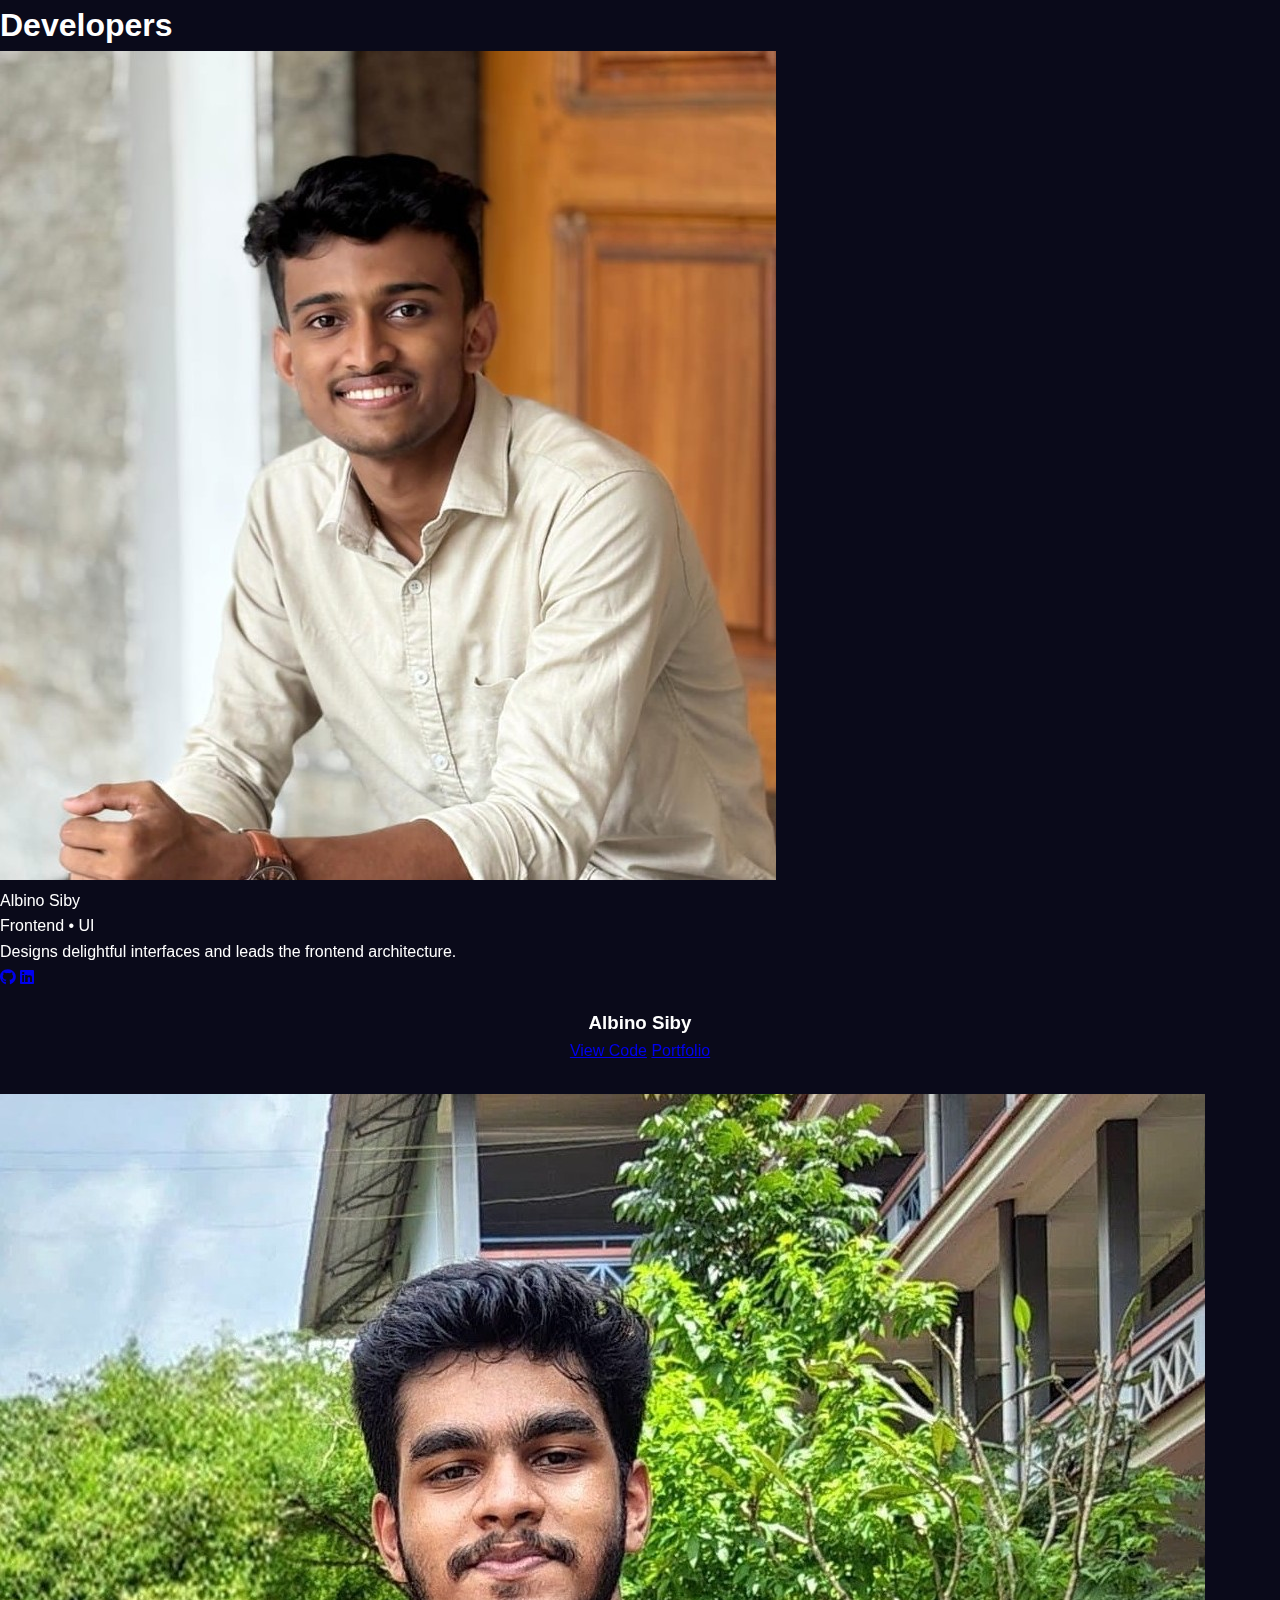
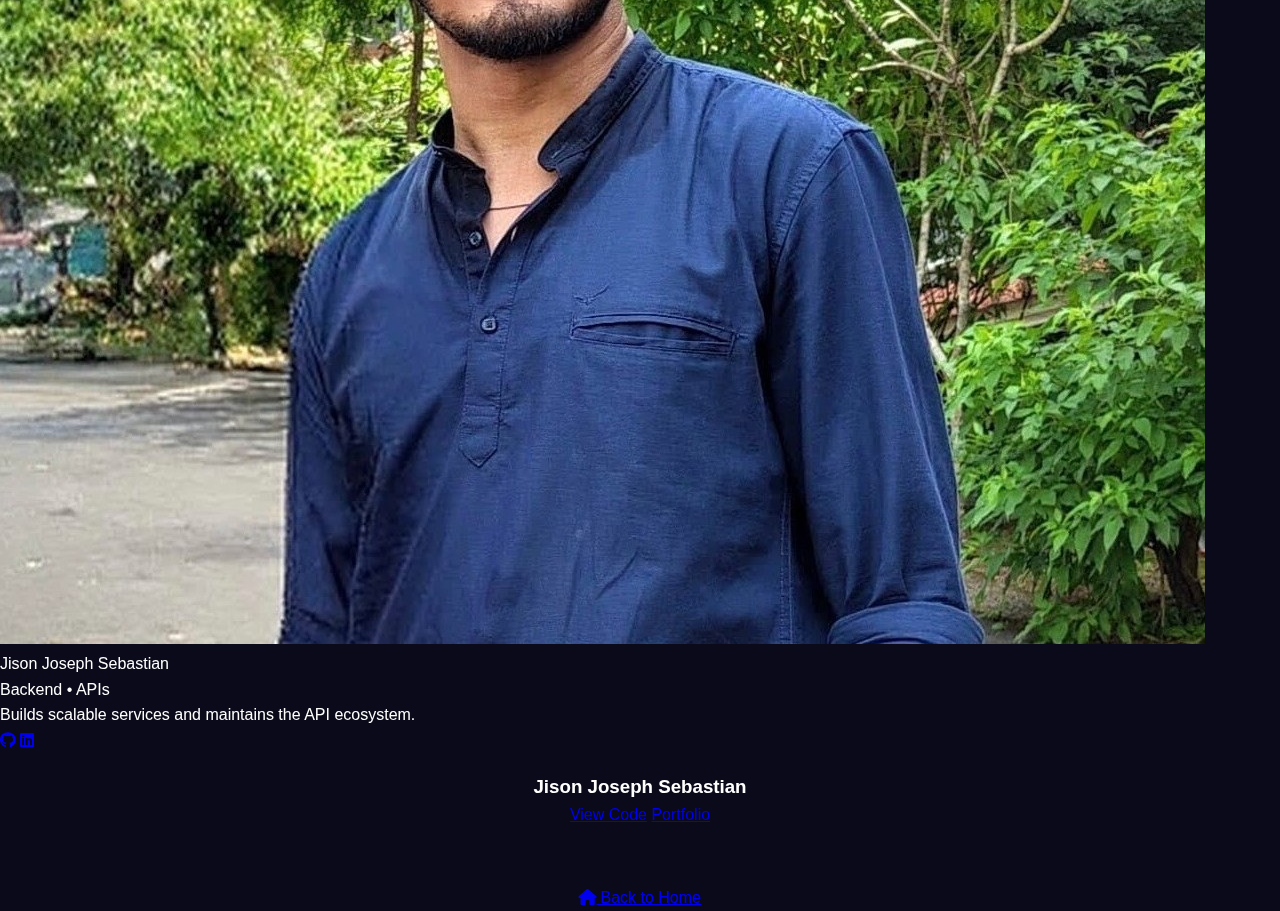
<file: templates/developers.html>
<!doctype html>
<html lang="en">
<head>
    <meta charset="utf-8">
    <meta name="viewport" content="width=device-width, initial-scale=1">
    <title>Developers — TANTRA</title>
    <link href="https://cdnjs.cloudflare.com/ajax/libs/font-awesome/6.0.0/css/all.min.css" rel="stylesheet">
    <link rel="stylesheet" href="/css/style.css">
    <script src="https://cdnjs.cloudflare.com/ajax/libs/gsap/3.12.2/gsap.min.js"></script>
</head>
<body>

    <section class="interactive-section">
        <div class="container interactive-hero">
            <h1>Developers</h1>
            <!-- Home button moved below the cards grid -->
        </div>

        <div class="container">
            <div class="interactive-dev-grid" id="devGrid">

                <!-- Card 1 -->
                <div class="dev-card" data-index="1">
                    <div class="dev-card-inner">
                        <div class="dev-card-front">
                            <img class="dev-photo" src="/images/albino.jpg" alt="Dev 1">
                            <div class="dev-name">Albino Siby</div>
                            <div class="dev-role">Frontend • UI</div>
                            <div class="dev-bio">Designs delightful interfaces and leads the frontend architecture.</div>
                            <div class="dev-links">
                                <a href="https://github.com/albinosiby" target="_blank" title="GitHub"><i class="fab fa-github"></i></a>
                                <a href="https://www.linkedin.com/in/albino-siby-a2178721a/" target="_blank" title="LinkedIn"><i class="fab fa-linkedin"></i></a>
                            </div>
                        </div>
                        <div class="dev-card-back">
                            <div style="text-align:center;padding:18px">
                                <h3>Albino Siby</h3>
                                <div class="dev-actions">
                                    <a href="https://github.com/albinosiby" target="_blank" class="btn-outline">View Code</a>
                                    <a href="http://albino-siby-website.onrender.com/" target="_blank" class="btn-primary">Portfolio</a>
                                </div>
                                <p style="margin-top:12px;color:var(--text-secondary)"></p>
                                <!-- per-card Home button removed; moved below grid -->
                            </div>
                        </div>
                    </div>
                </div>

                <!-- Card 2 -->
                <div class="dev-card" data-index="2">
                    <div class="dev-card-inner">
                        <div class="dev-card-front">
                            <img class="dev-photo" src="/images/Jison.jpg" alt="Dev 2">
                            <div class="dev-name">Jison Joseph Sebastian</div>
                            <div class="dev-role">Backend • APIs</div>
                            <div class="dev-bio">Builds scalable services and maintains the API ecosystem.</div>
                            <div class="dev-links">
                                <a href="https://github.com/nosij-playz" target="_blank" title="GitHub"><i class="fab fa-github"></i></a>
                                <a href="https://www.linkedin.com/in/nosij-playz44/" target="_blank" title="LinkedIn"><i class="fab fa-linkedin"></i></a>
                            </div>
                        </div>
                        <div class="dev-card-back">
                            <div style="text-align:center;padding:18px">
                                <h3>Jison Joseph Sebastian</h3>
                                <div class="dev-actions">
                                    <a href="https://github.com/nosij-playz" target="_blank" class="btn-outline">View Code</a>
                                    <a href="https://myporfolio-1o1h.onrender.com/" target="_blank" class="btn-primary">Portfolio</a>
                                </div>
                                <p style="margin-top:12px;color:var(--text-secondary)"></p>
                                <!-- per-card Home button removed; moved below grid -->
                            </div>
                        </div>
                    </div>
                </div>

            </div>

            <!-- Single centered Home CTA below the entire cards section -->
            <div style="text-align:center;margin-top:28px">
                <a href="/" class="btn-primary"><i class="fas fa-home"></i> Back to Home</a>
            </div>

        </div>
    </section>

    <script>
        // GSAP entry animation for cards
        document.addEventListener('DOMContentLoaded', function(){
            const cards = document.querySelectorAll('.dev-card');
            gsap.to(cards, {opacity:1, y:0, stagger:0.12, duration:0.7, ease:'power3.out', delay:0.12, onStart(){cards.forEach(c=>c.classList.add('visible'))}});

            // Click-to-flip for touch devices
            cards.forEach(card => {
                card.addEventListener('click', function(e){
                    // toggle flipped state
                    card.classList.toggle('is-flipped');
                });
            });
        });
    </script>
</body>
</html>
</file>
<file: css/style.css>
/* style.css - Complete Updated Version */
:root {
    --primary-bg: #0a0a1a;
    --secondary-bg: #12122a;
    --accent-cyan: #00f5ff;
    --accent-purple: #9d4edd;
    --accent-pink: #ff2e92;
    --accent-orange: #ff8c00;
    --accent-green: #00ff88;
    --text-primary: #ffffff;
    --text-secondary: #b0b0d0;
    --card-bg: rgba(30, 30, 60, 0.8);
    --card-border: rgba(100, 100, 255, 0.3);
    --gradient-primary: linear-gradient(135deg, #00f5ff, #9d4edd);
    --gradient-secondary: linear-gradient(135deg, #ff2e92, #ff8c00);
}

* {
    margin: 0;
    padding: 0;
    box-sizing: border-box;
    font-family: 'Segoe UI', Tahoma, Geneva, Verdana, sans-serif;
}

body {
    background: var(--primary-bg);
    color: var(--text-primary);
    line-height: 1.6;
    overflow-x: hidden;
}

/* Animated Background */
.animated-bg {
    position: fixed;
    top: 0;
    left: 0;
    width: 100%;
    height: 100%;
    z-index: -10;
    overflow: hidden;
}

.bg-particle {
    position: absolute;
    background: var(--accent-cyan);
    border-radius: 50%;
    opacity: 0.1;
    animation: floatParticle 20s infinite linear;
    animation-delay: calc(var(--i) * -4s);
}

.bg-particle:nth-child(odd) {
    background: var(--accent-purple);
}

.bg-particle:nth-child(1) { width: 80px; height: 80px; top: 10%; left: 20%; }
.bg-particle:nth-child(2) { width: 120px; height: 120px; top: 60%; left: 80%; }
.bg-particle:nth-child(3) { width: 60px; height: 60px; top: 80%; left: 10%; }
.bg-particle:nth-child(4) { width: 100px; height: 100px; top: 30%; left: 90%; }
.bg-particle:nth-child(5) { width: 70px; height: 70px; top: 90%; left: 60%; }

.bg-circuit {
    position: absolute;
    top: 0;
    left: 0;
    width: 100%;
    height: 100%;
    background: 
        linear-gradient(90deg, transparent 49%, rgba(0, 245, 255, 0.03) 50%, transparent 51%),
        linear-gradient(transparent 49%, rgba(0, 245, 255, 0.03) 50%, transparent 51%);
    background-size: 50px 50px;
    animation: circuitFlow 20s linear infinite;
}

@keyframes floatParticle {
    0%, 100% { transform: translate(0, 0) rotate(0deg); }
    25% { transform: translate(100px, 50px) rotate(90deg); }
    50% { transform: translate(50px, 100px) rotate(180deg); }
    75% { transform: translate(-50px, 50px) rotate(270deg); }
}

@keyframes circuitFlow {
    0% { background-position: 0 0; }
    100% { background-position: 50px 50px; }
}

/* Enhanced Header */
header {
    background: rgba(10, 10, 26, 0.95);
    backdrop-filter: blur(20px);
    border-bottom: 1px solid rgba(255, 255, 255, 0.1);
    position: fixed;
    top: 0;
    width: 100%;
    z-index: 1000;
    transition: all 0.3s ease;
}

.nav-container {
    max-width: 1400px;
    margin: 0 auto;
    padding: 1rem 2rem;
    display: flex;
    justify-content: space-between;
    align-items: center;
}

.logo {
    display: flex;
    align-items: center;
    gap: 0.75rem;
    text-decoration: none;
    font-weight: 800;
    font-size: 1.5rem;
    color: var(--text-primary);
    transition: all 0.3s ease;
}

.logo i {
    color: var(--accent-cyan);
    font-size: 1.8rem;
}

.logo-text {
    background: var(--gradient-primary);
    -webkit-background-clip: text;
    background-clip: text;
    color: transparent;
    position: relative;
}

.logo-year {
    font-size: 0.8em;
    color: var(--accent-orange);
    margin-left: 2px;
}

/* Enhanced Navigation */
.nav-menu {
    display: flex;
    list-style: none;
    gap: 2rem;
    align-items: center;
}

.nav-link {
    color: var(--text-secondary);
    text-decoration: none;
    font-weight: 600;
    font-size: 0.95rem;
    transition: all 0.3s ease;
    position: relative;
    padding: 0.5rem 0;
}

.nav-link:hover,
.nav-link.active {
    color: var(--text-primary);
}

.nav-link::after {
    content: '';
    position: absolute;
    bottom: 0;
    left: 0;
    width: 0;
    height: 2px;
    background: var(--gradient-primary);
    transition: width 0.3s ease;
}

.nav-link:hover::after,
.nav-link.active::after {
    width: 100%;
}

.cta-nav {
    background: var(--gradient-primary);
    color: var(--primary-bg) !important;
    padding: 0.75rem 1.5rem;
    border-radius: 25px;
    font-weight: 700;
    transition: all 0.3s ease;
}

.cta-nav:hover {
    transform: translateY(-2px);
    box-shadow: 0 10px 25px rgba(0, 245, 255, 0.3);
}

.cta-nav::after {
    display: none;
}

/* Mobile Navigation */
.nav-toggle {
    display: none;
    flex-direction: column;
    background: none;
    border: none;
    cursor: pointer;
    padding: 0.5rem;
}

.hamburger {
    width: 25px;
    height: 3px;
    background: var(--text-primary);
    margin: 3px 0;
    transition: 0.3s;
    position: relative;
}

/* TANTRA Text Animation Styles */
.tantra-animation-container {
    display: flex;
    align-items: center;
    justify-content: center;
    width: 100%;
    height: 100vh;
    min-height: 400px;
    position: relative;
    margin-bottom: 1rem;
}

.tantra-text {
    font-size: 10rem;
    font-weight: 900;
    color: #ffffff;
    position: relative;
    text-align: center;
    cursor: pointer;
    line-height: 1;
    text-shadow: 
        0 0 40px rgba(0, 245, 255, 0.8),
        0 0 80px rgba(157, 78, 221, 0.6),
        0 0 120px rgba(255, 46, 146, 0.4);
    margin: 0;
    animation: bounceIn 1.5s ease-out;
}

@keyframes bounceIn {
    0% {
        transform: scale(0.3);
        opacity: 0;
    }
    50% {
        transform: scale(1.05);
        opacity: 1;
    }
    70% {
        transform: scale(0.9);
    }
    100% {
        transform: scale(1);
    }
}

.tantra-text span {
    display: inline-block;
}

/* Responsive for TANTRA text */
@media (max-width: 768px) {
    .tantra-text {
        font-size: 5rem;
    }
}

@media (max-width: 480px) {
    .tantra-text {
        font-size: 3.5rem;
    }
}

/* Enhanced Hero Section */
.hero-section {
    min-height: 100vh;
    display: flex;
    align-items: center;
    justify-content: center;
    padding: 0 2rem;
    position: relative;
}

.hero-content {
    text-align: center;
    max-width: 800px;
    z-index: 2;
}

.hero-badge {
    display: inline-block;
    background: rgba(0, 245, 255, 0.1);
    color: var(--accent-cyan);
    padding: 0.5rem 1.5rem;
    border-radius: 25px;
    font-size: 1rem;
    font-weight: 600;
    margin-bottom: 3rem;
    border: 1px solid rgba(0, 245, 255, 0.3);
    animation: pulse 2s infinite;
}

@keyframes pulse {
    0%, 100% { 
        box-shadow: 0 0 10px rgba(0, 245, 255, 0.3);
    }
    50% { 
        box-shadow: 0 0 20px rgba(0, 245, 255, 0.6);
    }
}

.hero-subtitle {
    font-size: 1.3rem;
    color: var(--text-secondary);
    margin-top: 1rem;
    line-height: 1.6;
    max-width: 600px;
    margin-left: auto;
    margin-right: auto;
}

.hero-stats {
    display: flex;
    justify-content: center;
    gap: 3rem;
    margin: 3rem 0;
    flex-wrap: wrap;
}

.stat {
    text-align: center;
}

.stat-number {
    display: block;
    font-size: 2.5rem;
    font-weight: 800;
    background: var(--gradient-primary);
    -webkit-background-clip: text;
    background-clip: text;
    color: transparent;
    line-height: 1;
}

.stat-label {
    font-size: 0.9rem;
    color: var(--text-secondary);
    font-weight: 600;
}

.hero-actions {
    display: flex;
    gap: 1.5rem;
    justify-content: center;
    flex-wrap: wrap;
    margin-top: 2rem;
}

.cta-button {
    display: inline-flex;
    align-items: center;
    gap: 0.75rem;
    padding: 1rem 2rem;
    border-radius: 50px;
    text-decoration: none;
    font-weight: 700;
    font-size: 1rem;
    transition: all 0.3s ease;
    border: none;
    cursor: pointer;
}

.cta-button.primary {
    background: var(--gradient-primary);
    color: var(--primary-bg);
}

.cta-button.secondary {
    background: transparent;
    color: var(--text-primary);
    border: 2px solid var(--accent-cyan);
}

.cta-button:hover {
    transform: translateY(-3px);
    box-shadow: 0 15px 30px rgba(0, 245, 255, 0.4);
}

/* Enhanced Events Section */
.section {
    padding: 6rem 2rem;
    position: relative;
}

.container {
    max-width: 1400px;
    margin: 0 auto;
}

.section-header {
    text-align: center;
    margin-bottom: 4rem;
}

.section-title {
    font-size: 3rem;
    margin-bottom: 1rem;
    background: var(--gradient-primary);
    -webkit-background-clip: text;
    background-clip: text;
    color: transparent;
    position: relative;
    display: inline-block;
}

.section-title::after {
    content: '';
    position: absolute;
    bottom: -10px;
    left: 0;
    width: 0;
    height: 3px;
    background: var(--gradient-primary);
    animation: titleUnderline 1.5s ease-out 0.5s forwards;
}

@keyframes titleUnderline {
    to {
        width: 100%;
    }
}

.section-subtitle {
    font-size: 1.2rem;
    color: var(--text-secondary);
    max-width: 600px;
    margin: 0 auto;
}

/* Countdown Timer Styles */
.countdown-section {
    background: linear-gradient(135deg, #0a0a1a 0%, #1a1a3a 100%);
    position: relative;
    overflow: hidden;
}

.bouncing-bg {
    position: absolute;
    width: 100%;
    height: 100%;
    background: 
        radial-gradient(circle at 20% 30%, rgba(0, 245, 255, 0.1) 0%, transparent 50%),
        radial-gradient(circle at 80% 70%, rgba(157, 78, 221, 0.1) 0%, transparent 50%);
    animation: bounceBackground 6s ease-in-out infinite;
}

@keyframes bounceBackground {
    0%, 100% {
        transform: translateY(0) scale(1);
    }
    25% {
        transform: translateY(-10px) scale(1.02);
    }
    50% {
        transform: translateY(5px) scale(0.98);
    }
    75% {
        transform: translateY(-5px) scale(1.01);
    }
}

.countdown-container {
    display: flex;
    justify-content: center;
    gap: 2rem;
    margin: 4rem 0;
    flex-wrap: wrap;
    position: relative;
    z-index: 2;
}

.countdown-item {
    text-align: center;
    position: relative;
}

.countdown-number {
    font-size: 5rem;
    font-weight: 900;
    background: linear-gradient(135deg, #00f5ff, #9d4edd, #ff2e92);
    -webkit-background-clip: text;
    background-clip: text;
    color: transparent;
    animation: bounceNumber 2s ease-in-out infinite;
    display: inline-block;
    min-width: 120px;
    text-shadow: 
        0 0 20px rgba(0, 245, 255, 0.5),
        0 0 40px rgba(157, 78, 221, 0.3);
    position: relative;
}

.countdown-item:nth-child(1) .countdown-number { animation-delay: 0s; }
.countdown-item:nth-child(2) .countdown-number { animation-delay: 0.2s; }
.countdown-item:nth-child(3) .countdown-number { animation-delay: 0.4s; }
.countdown-item:nth-child(4) .countdown-number { animation-delay: 0.6s; }

@keyframes bounceNumber {
    0%, 100% {
        transform: translateY(0) scale(1);
        text-shadow: 
            0 0 20px rgba(0, 245, 255, 0.5),
            0 0 40px rgba(157, 78, 221, 0.3);
    }
    10% {
        transform: translateY(-5px) scale(1.05);
        text-shadow: 
            0 5px 25px rgba(0, 245, 255, 0.6),
            0 10px 50px rgba(157, 78, 221, 0.4);
    }
    20% {
        transform: translateY(-15px) scale(1.1);
        text-shadow: 
            0 10px 30px rgba(0, 245, 255, 0.7),
            0 15px 60px rgba(157, 78, 221, 0.5);
    }
    30% {
        transform: translateY(-20px) scale(1.15);
        text-shadow: 
            0 15px 35px rgba(0, 245, 255, 0.8),
            0 20px 70px rgba(157, 78, 221, 0.6);
    }
    40% {
        transform: translateY(-15px) scale(1.1);
        text-shadow: 
            0 10px 30px rgba(0, 245, 255, 0.7),
            0 15px 60px rgba(157, 78, 221, 0.5);
    }
    50% {
        transform: translateY(0) scale(1);
        text-shadow: 
            0 0 20px rgba(0, 245, 255, 0.5),
            0 0 40px rgba(157, 78, 221, 0.3);
    }
    60% {
        transform: translateY(-8px) scale(1.08);
        text-shadow: 
            0 8px 28px rgba(0, 245, 255, 0.65),
            0 12px 55px rgba(157, 78, 221, 0.45);
    }
    70% {
        transform: translateY(-3px) scale(1.03);
        text-shadow: 
            0 3px 22px rgba(0, 245, 255, 0.55),
            0 5px 45px rgba(157, 78, 221, 0.35);
    }
    80% {
        transform: translateY(-1px) scale(1.01);
        text-shadow: 
            0 1px 21px rgba(0, 245, 255, 0.52),
            0 2px 42px rgba(157, 78, 221, 0.32);
    }
}

.countdown-number::after {
    content: '';
    position: absolute;
    bottom: -10px;
    left: 50%;
    width: 80%;
    height: 10px;
    background: radial-gradient(ellipse at center, rgba(0, 245, 255, 0.4), transparent 70%);
    border-radius: 50%;
    transform: translateX(-50%) scale(1);
    animation: bounceShadow 2s ease-in-out infinite;
    filter: blur(5px);
}

.countdown-item:nth-child(1) .countdown-number::after { animation-delay: 0s; }
.countdown-item:nth-child(2) .countdown-number::after { animation-delay: 0.2s; }
.countdown-item:nth-child(3) .countdown-number::after { animation-delay: 0.4s; }
.countdown-item:nth-child(4) .countdown-number::after { animation-delay: 0.6s; }

@keyframes bounceShadow {
    0%, 100% {
        transform: translateX(-50%) scale(1);
        opacity: 0.5;
    }
    20% {
        transform: translateX(-50%) scale(0.8);
        opacity: 0.3;
    }
    30% {
        transform: translateX(-50%) scale(0.6);
        opacity: 0.2;
    }
    40% {
        transform: translateX(-50%) scale(0.8);
        opacity: 0.3;
    }
    50% {
        transform: translateX(-50%) scale(1);
        opacity: 0.5;
    }
}

.countdown-label {
    font-size: 1.1rem;
    color: var(--text-secondary);
    font-weight: 700;
    text-transform: uppercase;
    letter-spacing: 3px;
    background: linear-gradient(135deg, var(--accent-cyan), var(--accent-purple));
    -webkit-background-clip: text;
    background-clip: text;
    color: transparent;
    animation: labelBounce 2s ease-in-out infinite;
    margin-top: 1rem;
    display: block;
}

.countdown-item:nth-child(1) .countdown-label { animation-delay: 0.1s; }
.countdown-item:nth-child(2) .countdown-label { animation-delay: 0.3s; }
.countdown-item:nth-child(3) .countdown-label { animation-delay: 0.5s; }
.countdown-item:nth-child(4) .countdown-label { animation-delay: 0.7s; }

@keyframes labelBounce {
    0%, 100% {
        transform: translateY(0);
        opacity: 0.8;
    }
    50% {
        transform: translateY(-3px);
        opacity: 1;
    }
}

.bouncing-particles {
    position: absolute;
    top: 0;
    left: 0;
    width: 100%;
    height: 100%;
    pointer-events: none;
}

.bouncing-particle {
    position: absolute;
    width: 4px;
    height: 4px;
    background: var(--accent-cyan);
    border-radius: 50%;
    animation: particleBounce 3s ease-in-out infinite;
}

.bouncing-particle:nth-child(odd) { background: var(--accent-purple); }
.bouncing-particle:nth-child(even) { background: var(--accent-pink); }

@keyframes particleBounce {
    0%, 100% {
        transform: translateY(0) scale(1);
        opacity: 0.3;
    }
    25% {
        transform: translateY(-20px) scale(1.2);
        opacity: 0.7;
    }
    50% {
        transform: translateY(0) scale(1);
        opacity: 0.3;
    }
    75% {
        transform: translateY(-10px) scale(1.1);
        opacity: 0.5;
    }
}

.countdown-event {
    text-align: center;
    margin-top: 3rem;
    padding: 2.5rem;
    background: linear-gradient(135deg, 
        rgba(0, 245, 255, 0.1), 
        rgba(157, 78, 221, 0.1));
    border-radius: 20px;
    border: 2px solid transparent;
    border-image: linear-gradient(45deg, var(--accent-cyan), var(--accent-purple)) 1;
    backdrop-filter: blur(10px);
    animation: eventBounce 4s ease-in-out infinite;
    position: relative;
    z-index: 2;
}

@keyframes eventBounce {
    0%, 100% {
        transform: translateY(0);
        box-shadow: 0 10px 30px rgba(0, 245, 255, 0.2);
    }
    50% {
        transform: translateY(-8px);
        box-shadow: 0 20px 40px rgba(157, 78, 221, 0.3);
    }
}

.countdown-event h3 {
    font-size: 2rem;
    margin-bottom: 1rem;
    background: linear-gradient(135deg, var(--accent-cyan), var(--accent-purple));
    -webkit-background-clip: text;
    background-clip: text;
    color: transparent;
    animation: titleBounce 3s ease-in-out infinite;
}

@keyframes titleBounce {
    0%, 100% {
        transform: translateY(0);
    }
    50% {
        transform: translateY(-3px);
    }
}

.countdown-event p {
    color: var(--text-secondary);
    font-size: 1.2rem;
    font-weight: 600;
    animation: textBounce 5s ease-in-out infinite;
}

@keyframes textBounce {
    0%, 100% {
        transform: translateY(0);
    }
    25% {
        transform: translateY(-2px);
    }
    75% {
        transform: translateY(-1px);
    }
}

/* Department Tabs */
.department-tabs {
    display: flex;
    justify-content: center;
    gap: 1rem;
    margin-bottom: 3rem;
    flex-wrap: wrap;
}

.department-tab {
    background: transparent;
    border: 2px solid var(--card-border);
    color: var(--text-secondary);
    padding: 1rem 2rem;
    border-radius: 25px;
    cursor: pointer;
    transition: all 0.4s cubic-bezier(0.25, 0.46, 0.45, 0.94);
    font-weight: 600;
    display: flex;
    align-items: center;
    gap: 0.75rem;
    position: relative;
    overflow: hidden;
}

.department-tab::before {
    content: '';
    position: absolute;
    top: 0;
    left: -100%;
    width: 100%;
    height: 100%;
    background: linear-gradient(90deg, transparent, rgba(0, 245, 255, 0.2), transparent);
    transition: left 0.5s ease;
}

.department-tab:hover::before {
    left: 100%;
}

.department-tab.active,
.department-tab:hover {
    background: var(--gradient-primary);
    color: var(--primary-bg);
    border-color: transparent;
    transform: translateY(-3px) scale(1.05);
    box-shadow: 0 10px 25px rgba(0, 245, 255, 0.3);
}

.department-tab i {
    font-size: 1.2rem;
    transition: transform 0.3s ease;
}

.department-tab:hover i {
    transform: scale(1.2) rotate(10deg);
}

/* Featured Events */
.featured-events-main {
    margin-bottom: 4rem;
}

.featured-grid {
    display: grid;
    grid-template-columns: repeat(auto-fit, minmax(350px, 1fr));
    gap: 2rem;
}

.featured-card {
    background: var(--card-bg);
    border: 2px solid var(--accent-cyan);
    border-radius: 20px;
    padding: 2rem;
    transition: all 0.4s cubic-bezier(0.25, 0.46, 0.45, 0.94);
    position: relative;
    overflow: hidden;
    backdrop-filter: blur(10px);
    cursor: pointer;
}

.featured-card::before {
    content: '';
    position: absolute;
    top: 0;
    left: -100%;
    width: 100%;
    height: 100%;
    background: linear-gradient(90deg, transparent, rgba(0, 245, 255, 0.1), transparent);
    transition: left 0.6s ease;
}

.featured-card:hover::before {
    left: 100%;
}

.featured-card:hover {
    transform: translateY(-10px) scale(1.02);
    box-shadow: 
        0 20px 40px rgba(0, 245, 255, 0.3),
        0 0 50px rgba(157, 78, 221, 0.2);
    border-color: var(--accent-purple);
}

.featured-badge {
    position: absolute;
    top: 1.5rem;
    right: 1.5rem;
    background: var(--gradient-secondary);
    color: var(--primary-bg);
    padding: 0.5rem 1rem;
    border-radius: 20px;
    font-size: 0.8rem;
    font-weight: 700;
    animation: pulse 2s infinite;
}

.featured-card h4 {
    color: var(--text-primary);
    font-size: 1.5rem;
    margin-bottom: 1rem;
    margin-right: 100px;
}

.featured-card p {
    color: var(--text-secondary);
    margin-bottom: 1.5rem;
    line-height: 1.6;
}

.featured-stats {
    display: flex;
    justify-content: space-between;
    align-items: center;
    margin-top: 1.5rem;
}

.featured-stat {
    display: flex;
    align-items: center;
    gap: 0.5rem;
    color: var(--text-secondary);
    font-size: 0.9rem;
}

.featured-stat i {
    color: var(--accent-cyan);
}

.featured-price {
    background: var(--gradient-primary);
    color: var(--primary-bg);
    padding: 0.5rem 1.2rem;
    border-radius: 20px;
    font-weight: 700;
    font-size: 1.1rem;
}

/* Departments Grid */
.departments-grid {
    display: grid;
    grid-template-columns: repeat(auto-fit, minmax(280px, 1fr));
    gap: 2rem;
    margin-top: 2rem;
}

.department-card {
    background: var(--card-bg);
    border: 1px solid var(--card-border);
    border-radius: 20px;
    padding: 2.5rem 2rem;
    text-align: center;
    transition: all 0.4s cubic-bezier(0.25, 0.46, 0.45, 0.94);
    cursor: pointer;
    position: relative;
    overflow: hidden;
    text-decoration: none;
    color: inherit;
    display: block;
}

.department-card::before {
    content: '';
    position: absolute;
    top: 0;
    left: -100%;
    width: 100%;
    height: 100%;
    background: linear-gradient(90deg, transparent, rgba(255, 255, 255, 0.1), transparent);
    transition: left 0.6s ease;
}

.department-card:hover::before {
    left: 100%;
}

.department-card:hover {
    transform: translateY(-10px) scale(1.05);
    border-color: var(--accent-cyan);
    box-shadow: 
        0 20px 40px rgba(0, 245, 255, 0.2),
        0 0 30px rgba(157, 78, 221, 0.1);
}

.department-icon {
    font-size: 3rem;
    margin-bottom: 1.5rem;
    transition: all 0.3s ease;
}

.department-card:hover .department-icon {
    transform: scale(1.2) rotate(10deg);
}

.department-card h3 {
    color: var(--text-primary);
    font-size: 1.5rem;
    margin-bottom: 1rem;
}

.department-card p {
    color: var(--text-secondary);
    line-height: 1.5;
    margin-bottom: 1rem;
}

.department-stats {
    display: flex;
    align-items: center;
    justify-content: center;
    gap: 0.5rem;
    color: var(--text-secondary);
    font-size: 0.9rem;
}

.department-stats i {
    color: var(--accent-cyan);
}

/* Events Page Specific Styles */
.events-hero {
    padding-top: 8rem;
}

.events-hero .section-header {
    margin-bottom: 3rem;
}

/* Events Grid */
.events-grid {
    display: grid;
    grid-template-columns: repeat(auto-fit, minmax(380px, 1fr));
    gap: 2rem;
    margin-bottom: 3rem;
}

.event-card {
    background: var(--card-bg);
    border: 1px solid var(--card-border);
    border-radius: 20px;
    overflow: hidden;
    transition: all 0.5s cubic-bezier(0.25, 0.46, 0.45, 0.94);
    backdrop-filter: blur(10px);
    position: relative;
    opacity: 0;
    transform: translateY(50px) scale(0.9);
    animation: cardEntrance 0.8s ease-out forwards;
}

.event-card:nth-child(1) { animation-delay: 0.1s; }
.event-card:nth-child(2) { animation-delay: 0.2s; }
.event-card:nth-child(3) { animation-delay: 0.3s; }
.event-card:nth-child(4) { animation-delay: 0.4s; }
.event-card:nth-child(5) { animation-delay: 0.5s; }
.event-card:nth-child(6) { animation-delay: 0.6s; }

@keyframes cardEntrance {
    0% {
        opacity: 0;
        transform: translateY(50px) scale(0.9) rotateX(45deg);
    }
    70% {
        transform: translateY(-10px) scale(1.02) rotateX(0deg);
    }
    100% {
        opacity: 1;
        transform: translateY(0) scale(1) rotateX(0deg);
    }
}

.event-card::before {
    content: '';
    position: absolute;
    top: 0;
    left: -100%;
    width: 100%;
    height: 100%;
    background: linear-gradient(90deg, transparent, rgba(0, 245, 255, 0.1), transparent);
    transition: left 0.6s ease;
    z-index: 1;
}

.event-card:hover::before {
    left: 100%;
}

.event-card::after {
    content: '';
    position: absolute;
    top: 0;
    left: 0;
    width: 100%;
    height: 100%;
    background: var(--gradient-primary);
    opacity: 0;
    transition: all 0.4s ease;
    z-index: -1;
    border-radius: 20px;
}

.event-card:hover {
    transform: translateY(-15px) scale(1.02) rotate(1deg);
    border-color: var(--accent-cyan);
    box-shadow: 
        0 25px 50px rgba(0, 245, 255, 0.3),
        0 0 100px rgba(157, 78, 221, 0.2),
        inset 0 0 50px rgba(255, 255, 255, 0.1);
}

.event-card:hover::after {
    opacity: 0.1;
    transform: scale(1.05);
}

.event-image {
    width: 100%;
    height: 200px;
    object-fit: cover;
    transition: all 0.5s ease;
    position: relative;
    overflow: hidden;
}

.event-image::after {
    content: '';
    position: absolute;
    top: 0;
    left: 0;
    width: 100%;
    height: 100%;
    background: linear-gradient(45deg, rgba(0, 245, 255, 0.2), rgba(157, 78, 221, 0.2));
    opacity: 0;
    transition: opacity 0.4s ease;
}

.event-card:hover .event-image {
    transform: scale(1.1) rotate(-0.5deg);
}

.event-card:hover .event-image::after {
    opacity: 1;
}

.event-content {
    padding: 1.5rem;
    position: relative;
    z-index: 2;
}

.event-header {
    display: flex;
    justify-content: space-between;
    align-items: flex-start;
    margin-bottom: 1rem;
    transform: translateY(20px);
    opacity: 0;
    animation: slideUpFade 0.6s ease-out 0.3s forwards;
}

@keyframes slideUpFade {
    to {
        transform: translateY(0);
        opacity: 1;
    }
}

.event-department {
    background: rgba(0, 245, 255, 0.2);
    color: var(--accent-cyan);
    padding: 0.3rem 0.8rem;
    border-radius: 15px;
    font-size: 0.8rem;
    font-weight: 600;
    transition: all 0.3s ease;
    position: relative;
    overflow: hidden;
}

.event-department::before {
    content: '';
    position: absolute;
    top: 0;
    left: -100%;
    width: 100%;
    height: 100%;
    background: linear-gradient(90deg, transparent, rgba(255, 255, 255, 0.3), transparent);
    transition: left 0.5s ease;
}

.event-card:hover .event-department::before {
    left: 100%;
}

.event-card:hover .event-department {
    background: rgba(0, 245, 255, 0.4);
    transform: scale(1.05);
}

.event-price {
    background: var(--gradient-secondary);
    color: var(--primary-bg);
    padding: 0.3rem 0.8rem;
    border-radius: 15px;
    font-weight: 700;
    font-size: 0.9rem;
    transition: all 0.3s ease;
    position: relative;
    overflow: hidden;
}

.event-price::before {
    content: '';
    position: absolute;
    top: 0;
    left: -100%;
    width: 100%;
    height: 100%;
    background: linear-gradient(90deg, transparent, rgba(255, 255, 255, 0.3), transparent);
    transition: left 0.5s ease;
}

.event-card:hover .event-price::before {
    left: 100%;
}

.event-card:hover .event-price {
    transform: scale(1.1) rotate(2deg);
}

.event-title {
    font-size: 1.3rem;
    margin-bottom: 1rem;
    color: var(--text-primary);
    transform: translateY(20px);
    opacity: 0;
    animation: slideUpFade 0.6s ease-out 0.4s forwards;
}

.event-description {
    color: var(--text-secondary);
    margin-bottom: 1.5rem;
    line-height: 1.5;
    transform: translateY(20px);
    opacity: 0;
    animation: slideUpFade 0.6s ease-out 0.5s forwards;
}

.event-details {
    display: grid;
    grid-template-columns: 1fr 1fr;
    gap: 1rem;
    margin-bottom: 1.5rem;
    transform: translateY(20px);
    opacity: 0;
    animation: slideUpFade 0.6s ease-out 0.6s forwards;
}

.event-detail {
    display: flex;
    align-items: center;
    gap: 0.5rem;
    color: var(--text-secondary);
    font-size: 0.9rem;
    transition: all 0.3s ease;
}

.event-detail i {
    color: var(--accent-cyan);
    width: 16px;
    transition: all 0.3s ease;
}

.event-card:hover .event-detail {
    transform: translateX(5px);
}

.event-card:hover .event-detail i {
    color: var(--accent-purple);
    transform: scale(1.2);
}

.register-btn {
    width: 100%;
    padding: 1rem;
    background: var(--gradient-primary);
    border: none;
    border-radius: 10px;
    color: var(--primary-bg);
    font-weight: 700;
    cursor: pointer;
    transition: all 0.4s cubic-bezier(0.25, 0.46, 0.45, 0.94);
    display: flex;
    align-items: center;
    justify-content: center;
    gap: 0.5rem;
    position: relative;
    overflow: hidden;
    transform: translateY(20px);
    opacity: 0;
    animation: slideUpFade 0.6s ease-out 0.7s forwards;
}

.register-btn::before {
    content: '';
    position: absolute;
    top: 0;
    left: -100%;
    width: 100%;
    height: 100%;
    background: linear-gradient(90deg, transparent, rgba(255, 255, 255, 0.3), transparent);
    transition: left 0.6s ease;
}

.register-btn:hover::before {
    left: 100%;
}

.register-btn:hover {
    transform: translateY(-3px) scale(1.02);
    box-shadow: 
        0 10px 25px rgba(0, 245, 255, 0.5),
        0 0 30px rgba(157, 78, 221, 0.3);
    background: var(--gradient-secondary);
}

/* Floating Animation for Cards */
@keyframes float {
    0%, 100% {
        transform: translateY(0) rotate(0deg);
    }
    33% {
        transform: translateY(-5px) rotate(0.5deg);
    }
    66% {
        transform: translateY(3px) rotate(-0.5deg);
    }
}

@keyframes pulseGlow {
    0%, 100% {
        box-shadow: 
            0 10px 30px rgba(0, 245, 255, 0.1),
            0 0 0 rgba(157, 78, 221, 0);
    }
    50% {
        box-shadow: 
            0 15px 40px rgba(0, 245, 255, 0.2),
            0 0 20px rgba(157, 78, 221, 0.1);
    }
}

.event-card {
    animation: 
        cardEntrance 0.8s ease-out forwards,
        float 6s ease-in-out infinite,
        pulseGlow 4s ease-in-out infinite;
}

.event-card:nth-child(odd) {
    animation-delay: 0.1s, 0s, 0s;
}

.event-card:nth-child(even) {
    animation-delay: 0.2s, -2s, 1s;
}

/* No Events State */
.no-events {
    grid-column: 1 / -1;
    text-align: center;
    padding: 4rem 2rem;
    color: var(--text-secondary);
}

.no-events i {
    font-size: 4rem;
    margin-bottom: 1rem;
    opacity: 0.5;
}

.no-events h3 {
    color: var(--text-primary);
    margin-bottom: 0.5rem;
}

/* Enhanced Modal Styles */
.modal {
    display: none;
    position: fixed;
    top: 0;
    left: 0;
    width: 100%;
    height: 100%;
    background: rgba(0, 0, 0, 0.8);
    backdrop-filter: blur(10px);
    z-index: 2000;
    align-items: center;
    justify-content: center;
    padding: 1rem;
    opacity: 0;
    transition: opacity 0.3s ease;
}

.modal.active {
    opacity: 1;
}

.modal-content {
    background: var(--secondary-bg);
    border-radius: 20px;
    width: 100%;
    max-width: 600px;
    border: 1px solid var(--card-border);
    overflow: hidden;
    max-height: 90vh;
    overflow-y: auto;
    transform: translateY(-50px) scale(0.9);
    opacity: 0;
    transition: all 0.3s ease;
    box-shadow: 0 30px 60px rgba(0, 0, 0, 0.5);
}

.modal.active .modal-content {
    transform: translateY(0) scale(1);
    opacity: 1;
}

.modal-header {
    padding: 2rem 2rem 1rem;
    background: rgba(0, 245, 255, 0.1);
    border-bottom: 1px solid var(--card-border);
    position: relative;
}

.modal-badge {
    display: flex;
    align-items: center;
    gap: 0.5rem;
    color: var(--accent-cyan);
    font-weight: 600;
    margin-bottom: 0.5rem;
    font-size: 0.9rem;
}

.modal-title {
    font-size: 1.5rem;
    color: var(--text-primary);
    margin: 0;
}

.close-modal {
    position: absolute;
    top: 1.5rem;
    right: 1.5rem;
    background: none;
    border: none;
    color: var(--text-secondary);
    font-size: 1.2rem;
    cursor: pointer;
    transition: all 0.3s ease;
    width: 40px;
    height: 40px;
    border-radius: 50%;
    display: flex;
    align-items: center;
    justify-content: center;
}

.close-modal:hover {
    background: rgba(255, 255, 255, 0.1);
    color: var(--text-primary);
    transform: rotate(90deg);
}

.modal-body {
    padding: 2rem;
}

.form-row {
    display: grid;
    grid-template-columns: 1fr 1fr;
    gap: 1rem;
    margin-bottom: 1rem;
}

.form-group {
    margin-bottom: 1.5rem;
}

.form-label {
    display: block;
    margin-bottom: 0.5rem;
    color: var(--text-primary);
    font-weight: 600;
    font-size: 0.9rem;
}

.form-input {
    width: 100%;
    padding: 1rem;
    background: rgba(255, 255, 255, 0.1);
    border: 1px solid var(--card-border);
    border-radius: 10px;
    color: var(--text-primary);
    font-size: 1rem;
    transition: all 0.3s ease;
}

.form-input:focus {
    outline: none;
    border-color: var(--accent-cyan);
    box-shadow: 0 0 0 3px rgba(0, 245, 255, 0.2);
    transform: translateY(-2px);
}

.form-input::placeholder {
    color: var(--text-secondary);
}

.form-input:read-only {
    background: rgba(255, 255, 255, 0.05);
    color: var(--text-secondary);
}

/* Payment Section Styles */
.payment-section {
    background: rgba(0, 245, 255, 0.05);
    border: 1px solid var(--card-border);
    border-radius: 15px;
    padding: 1.5rem;
    margin: 2rem 0;
}

.payment-header {
    display: flex;
    align-items: center;
    gap: 0.75rem;
    margin-bottom: 1rem;
    color: var(--accent-cyan);
}

.payment-header h4 {
    margin: 0;
    color: var(--text-primary);
}

.qr-instruction {
    background: rgba(0, 245, 255, 0.1);
    padding: 1rem;
    border-radius: 10px;
    margin-bottom: 1.5rem;
    border-left: 4px solid var(--accent-cyan);
}

.qr-instruction p {
    margin: 0;
    color: var(--text-secondary);
    font-size: 0.9rem;
}

.qr-code-container {
    display: flex;
    justify-content: center;
    margin: 1.5rem 0;
}

.qr-code-placeholder {
    background: white;
    padding: 1.5rem;
    border-radius: 15px;
    box-shadow: 0 10px 30px rgba(0, 0, 0, 0.3);
    text-align: center;
}

.qr-code-image {
    width: 200px;
    height: 200px;
    background: #f8f9fa;
    border-radius: 10px;
    display: flex;
    align-items: center;
    justify-content: center;
    margin: 0 auto 1rem;
    border: 2px dashed #dee2e6;
}

.qr-code-image img {
    max-width: 100%;
    height: auto;
    border-radius: 8px;
}

.qr-fallback {
    display: flex;
    flex-direction: column;
    align-items: center;
    gap: 0.5rem;
    color: #6c757d;
}

.qr-fallback i {
    font-size: 3rem;
    color: var(--accent-cyan);
}

.payment-details {
    margin-top: 1rem;
}

.payment-info {
    display: flex;
    flex-direction: column;
    gap: 0.75rem;
}

.payment-item {
    display: flex;
    align-items: center;
    gap: 0.5rem;
    color: var(--text-secondary);
    font-size: 0.9rem;
}

.payment-item i {
    color: var(--accent-cyan);
    width: 16px;
}

.payment-instructions {
    background: rgba(157, 78, 221, 0.1);
    padding: 1.5rem;
    border-radius: 10px;
    border-left: 4px solid var(--accent-purple);
    margin-top: 1.5rem;
}

.payment-instructions h5 {
    color: var(--text-primary);
    margin-bottom: 1rem;
    font-size: 1rem;
}

.payment-instructions ul {
    margin: 0;
    padding-left: 1.5rem;
    color: var(--text-secondary);
    font-size: 0.9rem;
}

.payment-instructions li {
    margin-bottom: 0.5rem;
    line-height: 1.4;
}

.input-help {
    display: block;
    margin-top: 0.5rem;
    color: var(--text-secondary);
    font-size: 0.8rem;
    font-style: italic;
}

/* Form Footer */
.form-footer {
    margin-top: 2rem;
    text-align: center;
}

.submit-btn {
    width: 100%;
    padding: 1.2rem;
    background: var(--gradient-primary);
    border: none;
    border-radius: 12px;
    color: var(--primary-bg);
    font-weight: 700;
    font-size: 1.1rem;
    cursor: pointer;
    transition: all 0.3s ease;
    display: flex;
    align-items: center;
    justify-content: center;
    gap: 0.75rem;
    position: relative;
    overflow: hidden;
}

.submit-btn::before {
    content: '';
    position: absolute;
    top: 0;
    left: -100%;
    width: 100%;
    height: 100%;
    background: linear-gradient(90deg, transparent, rgba(255, 255, 255, 0.3), transparent);
    transition: left 0.6s ease;
}

.submit-btn:hover::before {
    left: 100%;
}

.submit-btn:hover {
    transform: translateY(-3px);
    box-shadow: 0 15px 30px rgba(0, 245, 255, 0.4);
    background: var(--gradient-secondary);
}

.submit-btn:disabled {
    opacity: 0.6;
    cursor: not-allowed;
    transform: none;
}

.submit-btn:disabled:hover {
    transform: none;
    box-shadow: none;
}

.form-note {
    text-align: center;
    color: var(--text-secondary);
    font-size: 0.9rem;
    margin-top: 1rem;
}

/* Enhanced Footer Styles */
/* Enhanced Footer Styles */
.footer {
    background: linear-gradient(135deg, var(--secondary-bg) 0%, #0a0a1a 100%);
    border-top: 1px solid var(--card-border);
    padding: 4rem 0 1rem;
    margin-top: 4rem;
    position: relative;
    overflow: hidden;
}

.footer::before {
    content: '';
    position: absolute;
    top: 0;
    left: 0;
    width: 100%;
    height: 1px;
    background: linear-gradient(90deg, transparent, var(--accent-cyan), transparent);
}

.footer::after {
    content: '';
    position: absolute;
    top: 0;
    left: 0;
    width: 100%;
    height: 100%;
    background: 
        radial-gradient(circle at 20% 80%, rgba(0, 245, 255, 0.05) 0%, transparent 50%),
        radial-gradient(circle at 80% 20%, rgba(157, 78, 221, 0.05) 0%, transparent 50%);
    animation: footerFloat 8s ease-in-out infinite;
}

@keyframes footerFloat {
    0%, 100% { transform: translateY(0) scale(1); }
    50% { transform: translateY(-10px) scale(1.02); }
}

.footer-content {
    max-width: 1200px;
    margin: 0 auto;
    padding: 0 2rem;
    position: relative;
    z-index: 2;
}

/* Footer Main */
.footer-main {
    text-align: center;
    margin-bottom: 3rem;
    padding-bottom: 2rem;
    border-bottom: 1px solid rgba(255, 255, 255, 0.1);
}

.footer-logo {
    display: flex;
    align-items: center;
    justify-content: center;
    gap: 0.75rem;
    margin-bottom: 1rem;
    font-size: 2.5rem;
    font-weight: 800;
    color: var(--text-primary);
}

.footer-logo i {
    color: var(--accent-cyan);
    font-size: 2.8rem;
    animation: logoPulse 3s ease-in-out infinite;
}

@keyframes logoPulse {
    0%, 100% { 
        transform: scale(1) rotate(0deg);
        text-shadow: 0 0 20px rgba(0, 245, 255, 0.5);
    }
    50% { 
        transform: scale(1.1) rotate(5deg);
        text-shadow: 0 0 30px rgba(0, 245, 255, 0.8);
    }
}

.footer-tagline {
    color: var(--text-secondary);
    font-size: 1.2rem;
    margin-bottom: 2rem;
    max-width: 500px;
    margin-left: auto;
    margin-right: auto;
    line-height: 1.6;
}

/* Footer Grid */
.footer-grid {
    display: grid;
    grid-template-columns: repeat(auto-fit, minmax(250px, 1fr));
    gap: 3rem;
    margin-bottom: 3rem;
}

.footer-column {
    text-align: left;
}

.footer-title {
    color: var(--text-primary);
    font-size: 1.3rem;
    margin-bottom: 1.5rem;
    font-weight: 700;
    position: relative;
    display: inline-block;
}

.footer-title::after {
    content: '';
    position: absolute;
    bottom: -8px;
    left: 50%;
    transform: translateX(-50%);
    width: 50px;
    height: 2px;
    background: var(--gradient-primary);
}

.contact-info {
    display: flex;
    flex-direction: column;
    gap: 1rem;
}

.contact-item {
    display: flex;
    align-items: flex-start;
    gap: 0.75rem;
    color: var(--text-secondary);
    line-height: 1.5;
    transition: all 0.3s ease;
}

.contact-item:hover {
    color: var(--text-primary);
    transform: translateX(5px);
}

.contact-item i {
    color: var(--accent-cyan);
    margin-top: 0.2rem;
    flex-shrink: 0;
}

/* Letterhead Section */
.letterhead-section {
    margin: 2rem 0;
    text-align: center;
    padding: 2rem;
    background: linear-gradient(135deg, 
        rgba(0, 245, 255, 0.05), 
        rgba(157, 78, 221, 0.05),
        rgba(255, 46, 146, 0.03));
    border-radius: 20px;
    border: 1px solid transparent;
    border-image: linear-gradient(45deg, var(--accent-cyan), var(--accent-purple), var(--accent-pink)) 1;
    backdrop-filter: blur(15px);
    position: relative;
    overflow: hidden;
    animation: letterheadGlow 6s ease-in-out infinite;
}

@keyframes letterheadGlow {
    0%, 100% {
        box-shadow: 
            0 0 30px rgba(0, 245, 255, 0.1),
            inset 0 0 30px rgba(0, 245, 255, 0.05);
    }
    50% {
        box-shadow: 
            0 0 50px rgba(157, 78, 221, 0.2),
            inset 0 0 40px rgba(157, 78, 221, 0.1);
    }
}

.letterhead-section::before {
    content: '';
    position: absolute;
    top: 0;
    left: -100%;
    width: 100%;
    height: 100%;
    background: linear-gradient(90deg, 
        transparent, 
        rgba(255, 255, 255, 0.1), 
        transparent);
    animation: letterheadScan 8s linear infinite;
}

@keyframes letterheadScan {
    0% { left: -100%; }
    100% { left: 100%; }
}

.letterhead-image-container {
    display: flex;
    justify-content: center;
    align-items: center;
    position: relative;
    z-index: 2;
}

.logo-image {
    max-width: 100%;
    height: auto;
    border-radius: 15px;
    box-shadow: 
        0 15px 35px rgba(0, 0, 0, 0.3),
        0 0 50px rgba(0, 245, 255, 0.2);
    transition: all 0.4s cubic-bezier(0.25, 0.46, 0.45, 0.94);
    border: 3px solid transparent;
    background: linear-gradient(45deg, var(--accent-cyan), var(--accent-purple)) border-box;
    width: auto;
    max-height: 400px;
    object-fit: contain;
}

.logo-image:hover {
    transform: translateY(-8px) scale(1.03);
    box-shadow: 
        0 25px 50px rgba(0, 245, 255, 0.4),
        0 0 80px rgba(157, 78, 221, 0.3),
        0 0 120px rgba(255, 46, 146, 0.2);
}

.letterhead-fallback {
    display: none;
    padding: 3rem 2rem;
    background: linear-gradient(135deg, 
        rgba(0, 245, 255, 0.1), 
        rgba(157, 78, 221, 0.1));
    border-radius: 15px;
    border: 2px solid transparent;
    border-image: linear-gradient(45deg, var(--accent-cyan), var(--accent-purple)) 1;
    animation: fallbackPulse 4s ease-in-out infinite;
}

@keyframes fallbackPulse {
    0%, 100% { 
        transform: scale(1);
        box-shadow: 0 0 30px rgba(0, 245, 255, 0.2);
    }
    50% { 
        transform: scale(1.02);
        box-shadow: 0 0 50px rgba(157, 78, 221, 0.3);
    }
}

.letterhead-fallback h4 {
    font-size: 2.5rem;
    color: var(--text-primary);
    margin-bottom: 1rem;
    background: var(--gradient-primary);
    -webkit-background-clip: text;
    background-clip: text;
    color: transparent;
    animation: titleFlow 6s ease-in-out infinite;
}

@keyframes titleFlow {
    0%, 100% { background-position: 0% 50%; }
    50% { background-position: 100% 50%; }
}

.letterhead-fallback p {
    color: var(--text-secondary);
    font-size: 1.3rem;
    font-weight: 600;
    animation: textFlicker 5s ease-in-out infinite;
}

@keyframes textFlicker {
    0%, 90%, 100% { opacity: 1; }
    95% { opacity: 0.7; }
}

/* Footer Bottom */
.footer-bottom {
    border-top: 1px solid rgba(255, 255, 255, 0.1);
    padding-top: 2rem;
}

.footer-bottom-content {
    display: flex;
    justify-content: space-between;
    align-items: center;
    margin-bottom: 1rem;
    flex-wrap: wrap;
    gap: 1rem;
}

.footer-bottom p {
    color: var(--text-secondary);
    margin: 0;
}

.footer-legal {
    display: flex;
    gap: 1.5rem;
}

.legal-link {
    color: var(--text-secondary);
    text-decoration: none;
    font-size: 0.9rem;
    transition: all 0.3s ease;
    position: relative;
}

.legal-link::after {
    content: '';
    position: absolute;
    bottom: -2px;
    left: 0;
    width: 0;
    height: 1px;
    background: var(--accent-cyan);
    transition: width 0.3s ease;
}

.legal-link:hover {
    color: var(--text-primary);
}

.legal-link:hover::after {
    width: 100%;
}

.footer-credits {
    text-align: center;
    padding-top: 1rem;
    border-top: 1px solid rgba(255, 255, 255, 0.05);
}

.footer-credits p {
    color: var(--text-secondary);
    font-size: 0.9rem;
    margin: 0;
}

.footer-credits i {
    margin: 0 0.25rem;
    animation: heartbeat 1.5s ease-in-out infinite;
}

@keyframes heartbeat {
    0%, 100% { transform: scale(1); }
    50% { transform: scale(1.2); }
}
/* Responsive Design */
@media (max-width: 1024px) {
    .hero-section {
        flex-direction: column;
        text-align: center;
        gap: 3rem;
    }
    
    .hero-stats {
        justify-content: center;
    }
}

@media (max-width: 768px) {
    .nav-menu {
        display: none;
        position: fixed;
        top: 70px;
        left: -100%;
        width: 100%;
        background: var(--secondary-bg);
        flex-direction: column;
        padding: 2rem;
        transition: 0.3s;
        border-top: 1px solid var(--card-border);
    }
    
    .nav-menu.open {
        display: flex;
        left: 0;
    }
    
    .nav-toggle {
        display: flex;
    }
    
    .events-grid {
        grid-template-columns: 1fr;
    }
    
    .form-row {
        grid-template-columns: 1fr;
    }
    
    .hero-stats {
        gap: 2rem;
    }
    
    .stat-number {
        font-size: 2rem;
    }
    
    .department-tabs {
        gap: 0.5rem;
    }
    
    .department-tab {
        padding: 0.75rem 1.5rem;
        font-size: 0.9rem;
    }
    
    .featured-grid {
        grid-template-columns: 1fr;
        gap: 1.5rem;
    }
    
    .featured-card {
        padding: 1.5rem;
    }
    
    .featured-card h4 {
        font-size: 1.3rem;
        margin-right: 80px;
    }
    
    .departments-grid {
        grid-template-columns: 1fr;
        gap: 1.5rem;
    }
    
    .department-card {
        padding: 2rem 1.5rem;
    }
    
    .events-hero {
        padding-top: 6rem;
    }
    
    .event-card:hover {
        transform: translateY(-8px) scale(1.01);
    }
    
    .modal-content {
        margin: 1rem;
        max-height: 95vh;
    }
    
    .qr-code-placeholder {
        padding: 1rem;
    }
    
    .qr-code-image {
        width: 150px;
        height: 150px;
    }
    
    .modal-header {
        padding: 1.5rem 1.5rem 1rem;
    }
    
    .modal-body {
        padding: 1.5rem;
    }
    
    .payment-section {
        padding: 1rem;
    }
    
     .footer-content {
        padding: 0 1.5rem;
    }
    
    .footer {
        padding: 3rem 0 1rem;
    }
    
    .footer-logo {
        font-size: 2rem;
    }
    
    .footer-logo i {
        font-size: 2.2rem;
    }
    
    .footer-tagline {
        font-size: 1.1rem;
    }
    
    .footer-grid {
        grid-template-columns: 1fr;
        gap: 2rem;
    }
    
    .footer-column {
        text-align: center;
    }
    
    .contact-info {
        align-items: left;
    }
    
    .contact-item {
        justify-content: center;
        text-align: center;
    }
    
    .logo-image {
        max-height: 350px;
        max-width: 90%;
    }
    
    .footer-bottom-content {
        flex-direction: column;
        text-align: center;
    }
    
    .footer-legal {
        justify-content: center;
    }
}

@media (max-width: 480px) {
    .hero-section {
        padding: 6rem 1rem 2rem;
    }
    
    .hero-actions {
        flex-direction: column;
    }
    
    .cta-button {
        justify-content: center;
    }
    
    .section {
        padding: 4rem 1rem;
    }
    
    .section-title {
        font-size: 2rem;
    }
    
    .tantra-text {
        font-size: 3.5rem;
    }
    
    .modal-content {
        margin: 0.5rem;
        border-radius: 15px;
    }
    
    .qr-code-image {
        width: 120px;
        height: 120px;
    }
    
    .qr-fallback i {
        font-size: 2rem;
    }
    
    .payment-instructions {
        padding: 1rem;
    }
    
    .letterhead-image {
        max-height: 250px;
        max-width: 95%;
    }
    
    .letterhead-section {
        padding: 1.25rem;
        margin: 1.5rem 0;
    }
    
    .footer-content {
        padding: 0 1rem;
    }
    
    .footer-logo {
        font-size: 1.8rem;
        flex-direction: column;
        gap: 0.5rem;
    }
    
    .footer-tagline {
        font-size: 1rem;
    }
    
    .logo-image {
        max-height: 250px;
        max-width: 95%;
    }
    
    .letterhead-section {
        padding: 1.25rem;
        margin: 1.5rem 0;
    }
    
    .letterhead-fallback h4 {
        font-size: 2rem;
    }
    
    .letterhead-fallback p {
        font-size: 1.1rem;
    }
    
    .footer-legal {
        flex-direction: column;
        gap: 0.5rem;
    }
}

/* Notification Styles */
.notification {
    position: fixed;
    top: 100px;
    right: 20px;
    background: var(--card-bg);
    border: 1px solid var(--card-border);
    border-radius: 10px;
    padding: 1rem 1.5rem;
    color: var(--text-primary);
    box-shadow: 0 10px 30px rgba(0, 0, 0, 0.3);
    z-index: 3000;
    transform: translateX(400px);
    transition: transform 0.3s ease;
    max-width: 400px;
}

.notification.success {
    border-left: 4px solid var(--accent-green);
}

.notification.info {
    border-left: 4px solid var(--accent-cyan);
}

.notification.show {
    transform: translateX(0);
}

.notification-content {
    display: flex;
    align-items: center;
    gap: 0.75rem;
}

.notification i {
    font-size: 1.2rem;
}

.notification.success i {
    color: var(--accent-green);
}

.notification.info i {
    color: var(--accent-cyan);
}

/* Section Footer */
.section-footer {
    text-align: center;
}

.view-all-btn {
    display: inline-flex;
    align-items: center;
    gap: 0.5rem;
    color: var(--accent-cyan);
    text-decoration: none;
    font-weight: 700;
    font-size: 1.1rem;
    transition: all 0.3s ease;
}

.view-all-btn:hover {
    gap: 1rem;
    transform: translateX(5px);
}

/* Department Header Styles */
.department-header {
    margin-bottom: 3rem;
    padding: 2rem;
    background: var(--card-bg);
    border: 1px solid var(--card-border);
    border-radius: 20px;
    backdrop-filter: blur(20px);
}

.department-info {
    display: flex;
    align-items: center;
    gap: 1.5rem;
}

.department-info .department-icon {
    font-size: 3rem;
    opacity: 0.8;
}

.department-details h3 {
    font-size: 1.8rem;
    margin-bottom: 0.5rem;
    color: var(--text-primary);
}

.department-details p {
    color: var(--text-secondary);
    margin-bottom: 1rem;
    line-height: 1.6;
}

.department-stats {
    display: flex;
    gap: 1rem;
    align-items: center;
}

.event-count {
    background: var(--accent-purple);
    color: white;
    padding: 0.5rem 1rem;
    border-radius: 25px;
    font-size: 0.9rem;
    font-weight: 600;
}

/* Department card stats */
.department-card .department-stats {
    margin-top: 1rem;
    padding-top: 1rem;
    border-top: 1px solid var(--card-border);
}

.department-card .event-count {
    background: rgba(157, 78, 221, 0.2);
    color: var(--accent-purple);
    padding: 0.3rem 0.8rem;
    border-radius: 15px;
    font-size: 0.8rem;
}

/* Responsive design */
@media (max-width: 768px) {
    .department-info {
        flex-direction: column;
        text-align: center;
        gap: 1rem;
    }
    
    .department-info .department-icon {
        font-size: 2.5rem;
    }
    
    .department-details h3 {
        font-size: 1.5rem;
    }
}
</file>
